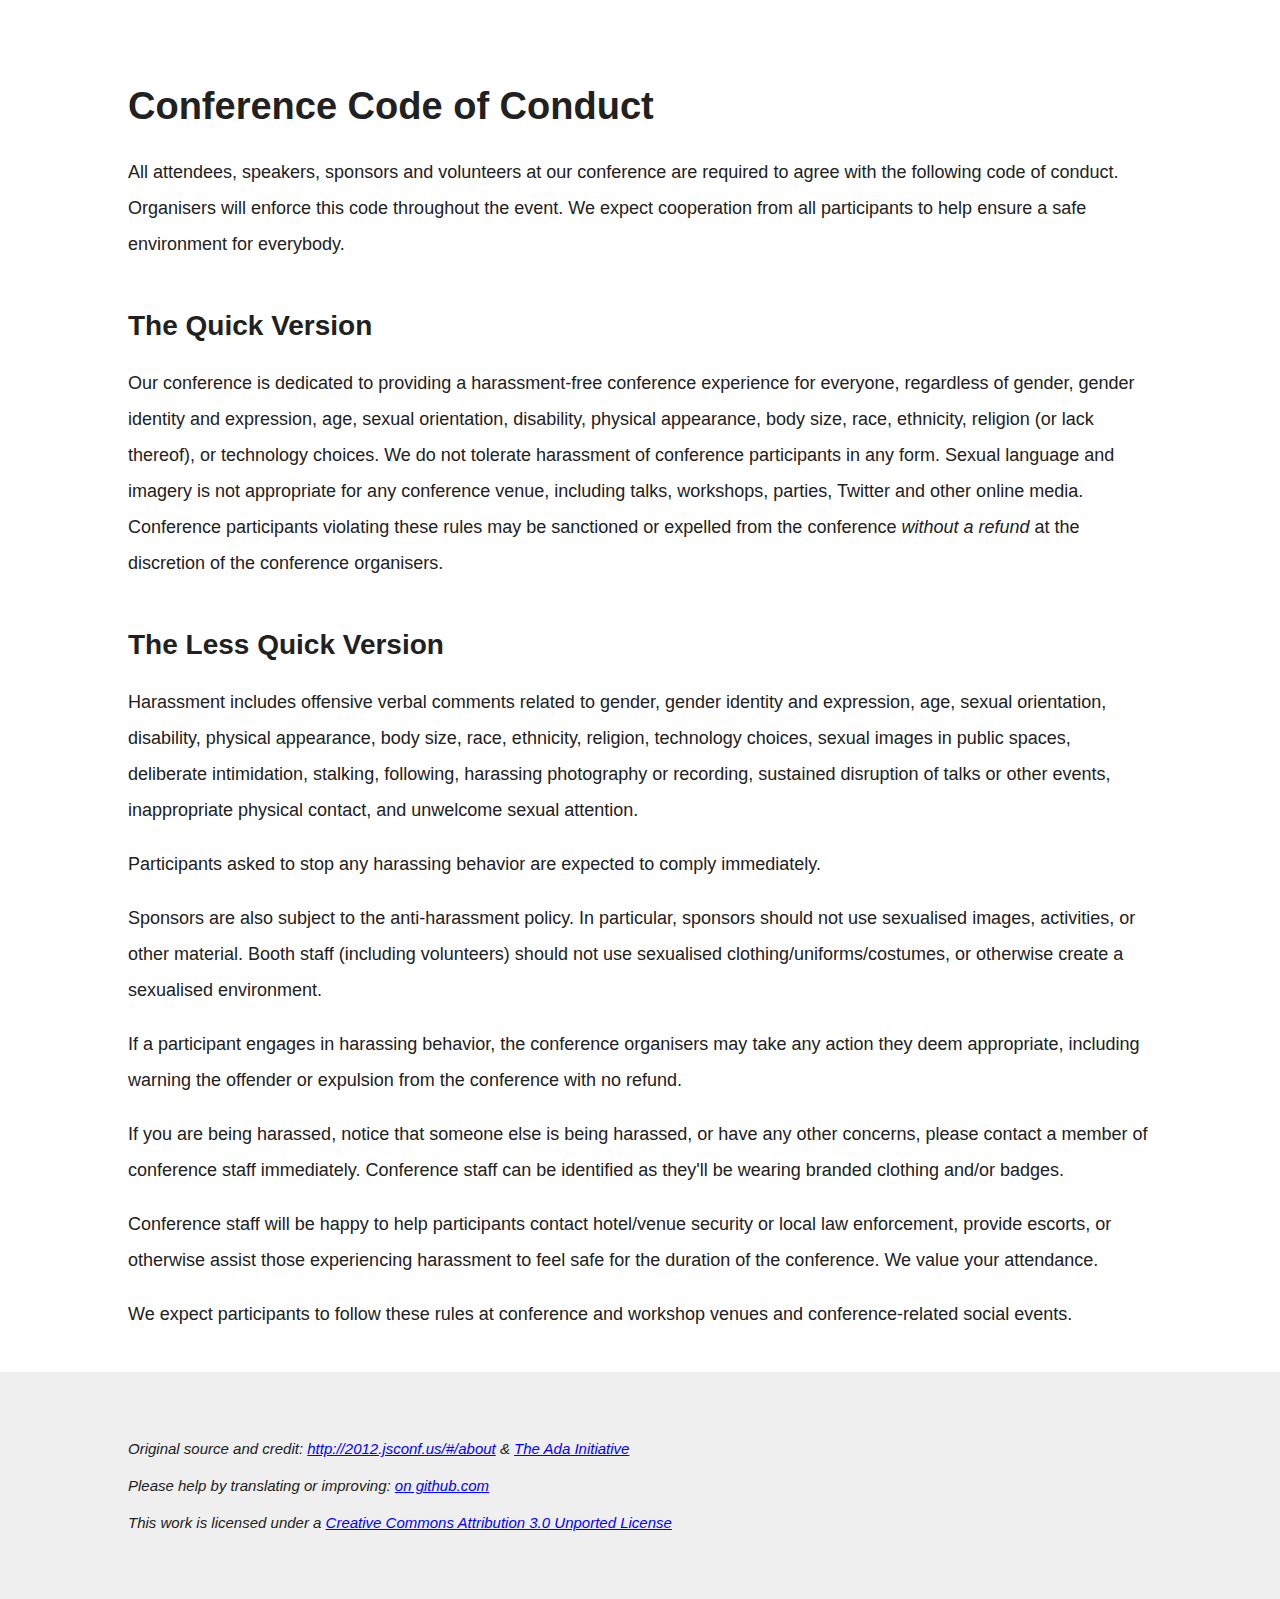
<file: codeofconduct.html>
<!DOCTYPE html>
<html>
  <head>
    <meta charset="utf8" />
    <title>Conference Code of Conduct</title>
    <style>
    * {
      font-family: -apple-system, BlinkMacSystemFont, 'Segoe UI', Roboto,
        Oxygen-Sans, Ubuntu, Cantarell, 'Helvetica Neue', sans-serif;
      /* font-weight: 200; */
    }

    html {
      background: #efefef;
    }

    body {
      background: white;
      color: #212121;
      margin: 0;
      padding-top: 60px;
    }

    .rtl {
      direction: rtl;
    }

    p,
    h1,
    h2 {
      max-width: 80%;
      margin-left: auto;
      margin-right: auto;
    }

    h1 {
      font-size: 38px;
    }

    h2 {
      font-size: 28px;
      margin-top: 48px;
    }

    p {
      line-height: 36px;
      font-size: 18px;
      /* text-align: justify; */
    }

    a {
      color: blue;
    }

    em {
      font-weight: 400;
    }

    .footer {
      padding: 40px 0;
      background: #efefef;
      margin: 0;
      margin-top: 40px;
      max-width: 100%;
    }

    .footer p {
      text-align: left;
    }

    .notice {
      max-width: 80%;
      border-left: 16px solid red;
      margin: 80px auto;
    }

    .notice * {
      max-width: 90%;
    }

    .notice p {
      font-size: 150%;
    }
    </style>
  </head>
  <body>
    <h1>Conference Code of Conduct</h1>

    <p>
      All attendees, speakers, sponsors and volunteers at our conference are
      required to agree with the following code of conduct. Organisers will
      enforce this code throughout the event. We expect cooperation from all
      participants to help ensure a safe environment for everybody.
    </p>

    <h2>The Quick Version</h2>

    <p>
      Our conference is dedicated to providing a harassment-free conference
      experience for everyone, regardless of gender, gender identity and
      expression, age, sexual orientation, disability, physical appearance, body
      size, race, ethnicity, religion (or lack thereof), or technology choices.
      We do not tolerate harassment of conference participants in any form.
      Sexual language and imagery is not appropriate for any conference venue,
      including talks, workshops, parties, Twitter and other online media.
      Conference participants violating these rules may be sanctioned or
      expelled from the conference <em>without a refund</em> at the discretion
      of the conference organisers.
    </p>

    <h2>The Less Quick Version</h2>

    <p>
      Harassment includes offensive verbal comments related to gender, gender
      identity and expression, age, sexual orientation, disability, physical
      appearance, body size, race, ethnicity, religion, technology choices,
      sexual images in public spaces, deliberate intimidation, stalking,
      following, harassing photography or recording, sustained disruption of
      talks or other events, inappropriate physical contact, and unwelcome
      sexual attention.
    </p>

    <p>
      Participants asked to stop any harassing behavior are expected to comply
      immediately.
    </p>

    <p>
      Sponsors are also subject to the anti-harassment policy. In particular,
      sponsors should not use sexualised images, activities, or other material.
      Booth staff (including volunteers) should not use sexualised
      clothing/uniforms/costumes, or otherwise create a sexualised environment.
    </p>

    <p>
      If a participant engages in harassing behavior, the conference organisers
      may take any action they deem appropriate, including warning the offender
      or expulsion from the conference with no refund.
    </p>

    <p>
      If you are being harassed, notice that someone else is being harassed, or
      have any other concerns, please contact a member of conference staff
      immediately. Conference staff can be identified as they&#39;ll be wearing
      branded clothing and/or badges.
    </p>

    <p>
      Conference staff will be happy to help participants contact hotel/venue
      security or local law enforcement, provide escorts, or otherwise assist
      those experiencing harassment to feel safe for the duration of the
      conference. We value your attendance.
    </p>

    <p>
      We expect participants to follow these rules at conference and workshop
      venues and conference-related social events.
    </p>

    <div class="footer">
      <p>
        <small
          ><em
            >Original source and credit:
            <a href="http://2012.jsconf.us/#/about"
              >http://2012.jsconf.us/#/about</a
            >
            &amp;
            <a
              href="http://geekfeminism.wikia.com/wiki/Conference_anti-harassment/Policy"
              >The Ada Initiative</a
            ><br />

            Please help by translating or improving:
            <a href="https://github.com/confcodeofconduct/confcodeofconduct.com"
              >on github.com</a
            ><br />

            This work is licensed under a
            <a
              rel="license"
              href="http://creativecommons.org/licenses/by/3.0/deed.en_US"
              >Creative Commons Attribution 3.0 Unported License</a
            ></em
          ></small
        >
      </p>
    </div>
  </body>
</html>
</file>
